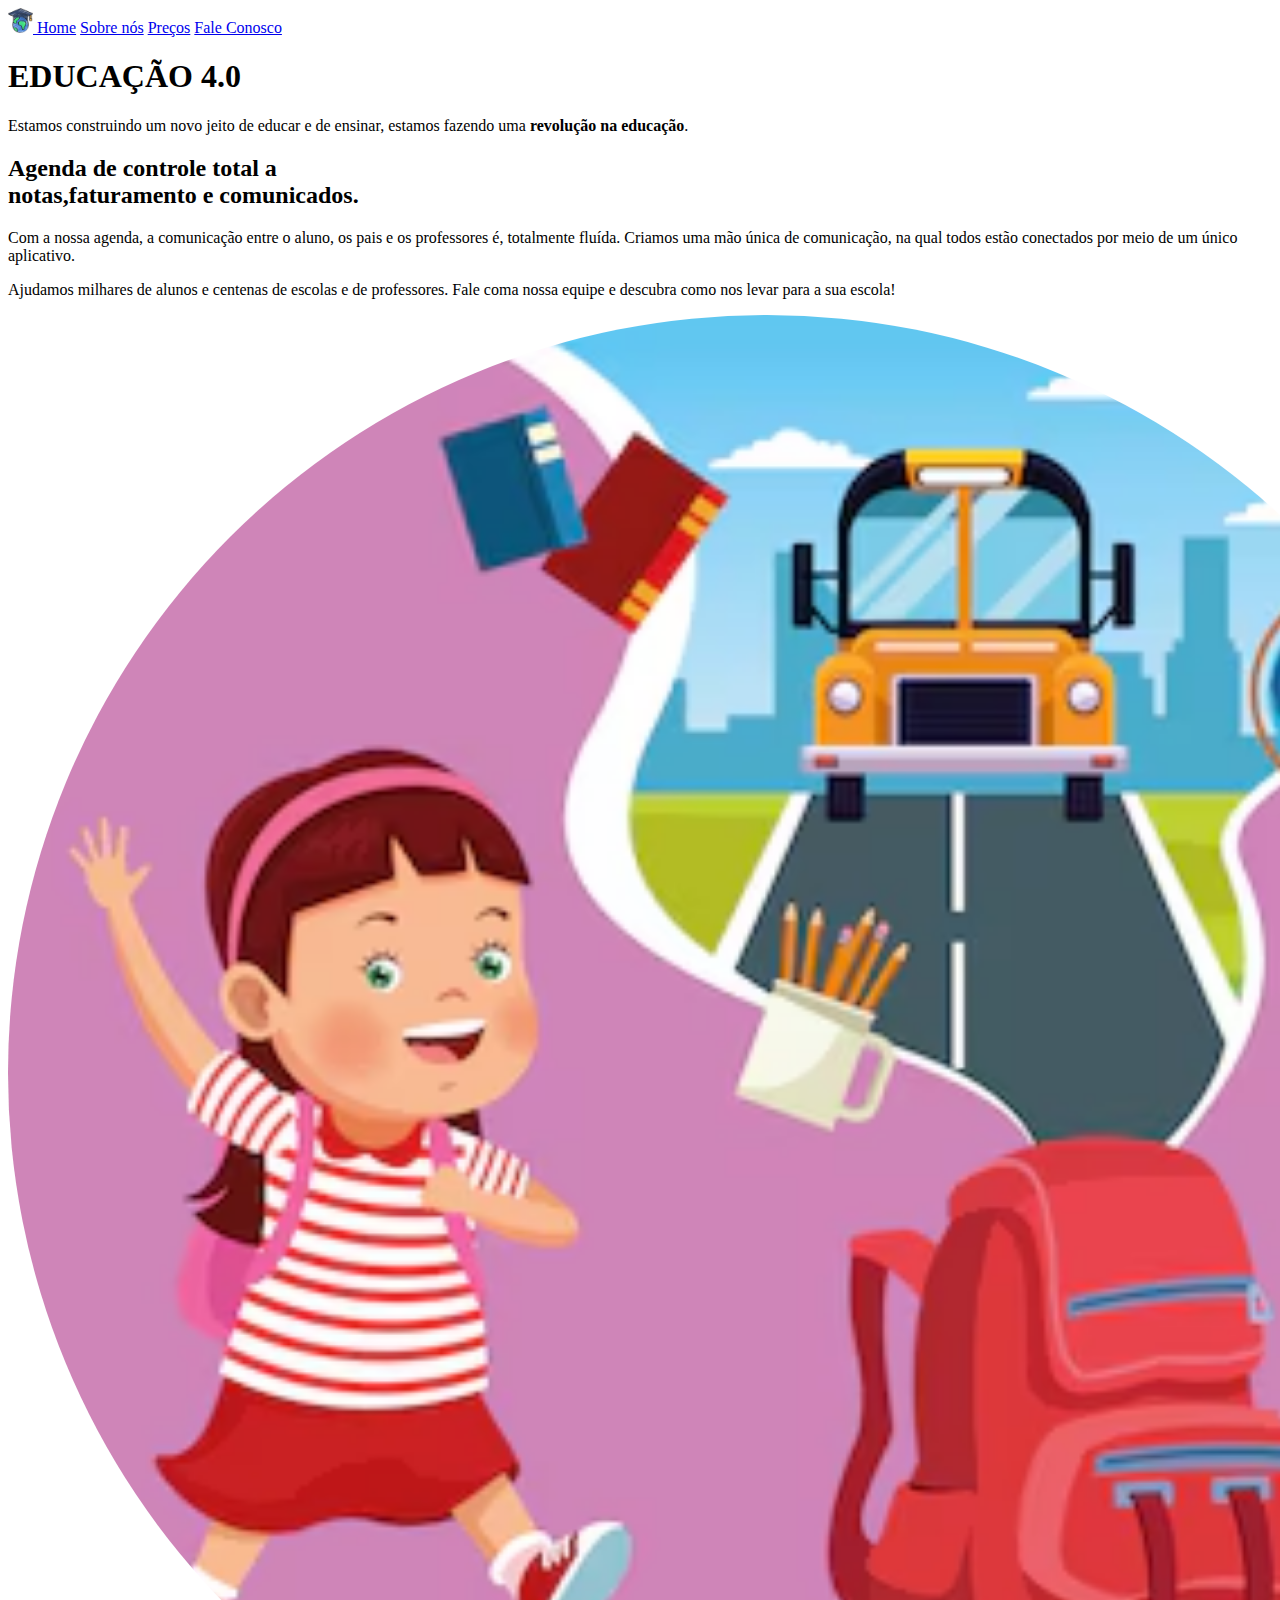
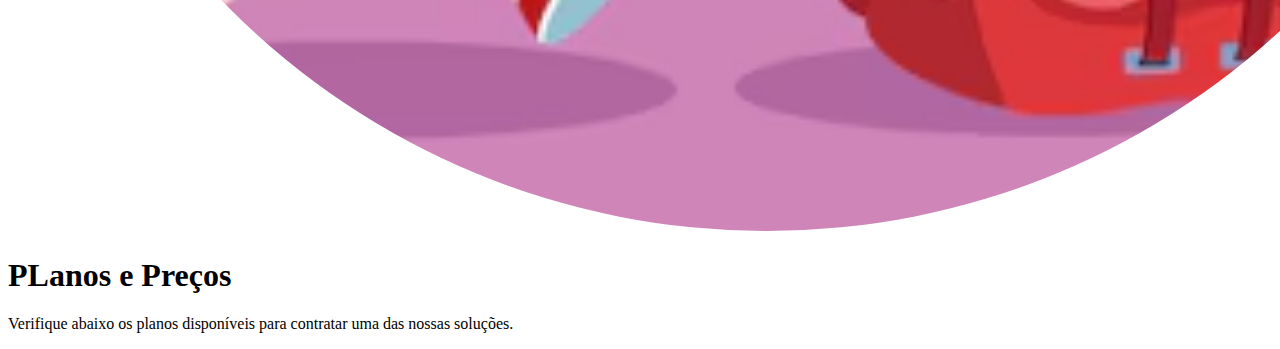
<file: Victoriagx-main/Index/index.html>
<!DOCTYPE html>
<html lang="pt-br">
<head>
    <meta charset="UTF-8">
    <meta name="viewport" content="width=device-width, initial-scale=1.0, shrink-to-fit=no">
    <title>Educação 4.0</title>
    <script src="https://cdn.jsdelivr.net/npm/bootstrap@5.0.2/dist/js/bootstrap.bundle.min.js" integrity="sha384-MrcW6ZMFYlzcLA8Nl+NtUVF0sA7MsXsP1UyJoMp4YLEuNSfAP+JcXn/tWtIaxVXM" crossorigin="anonymous"></script>
    <link href="https://cdn.jsdelivr.net/npm/bootstrap@5.0.2/dist/css/bootstrap.min.css" rel="stylesheet" integrity="sha384-EVSTQN3/azprG1Anm3QDgpJLIm9Nao0Yz1ztcQTwFspd3yD65VohhpuuCOmLASjC" crossorigin="anonymous">
</head>
<body>

    <nav>
        <div class="container d-flex flex-column flex-md-row justify-content-between">
    <a class="py-2" href="#">
        <img src="aluna.png" height="25px">
    </a>
    
    <a class="py-2d-mf-inline-block" href="#home">Home</a>
    <a class="py-2d-mf-inline-block" href="#sobre">Sobre nós</a>
    <a class="py-2d-mf-inline-block" href="#preco">Preços</a>
    <a class="py-2d-mf-inline-block" href="#contato">Fale Conosco</a>
        </div>
     </nav>

     <section id="home">
        <div class="overflow-hidden mb-4 text-center bg-dark text-white">
            <div class="p-lg-5 my-5">
                <h1 class="display-4"> <strong> EDUCAÇÃO 4.0</strong> </h1>
                <p class="lead">Estamos construindo um novo jeito de educar e de ensinar, estamos fazendo uma<strong> revolução na educação</strong>.</p>
            </div>
        </div>
     </section>

     <section id="sobre" class="container mb-5 mt-5">
        <div class="row">
            <div class="col-md-7 mt-5">
                <h2 class="featurette-heading mb-5">
                    Agenda de controle total a<br>
                    <span class="text-muted">notas,faturamento e comunicados.</span>
                </h2>
                <p class="lead">
                    Com a nossa agenda, a comunicação entre o aluno, os pais e os professores é, totalmente fluída. Criamos uma mão 
                    única de comunicação, na qual todos estão conectados por meio de um único aplicativo.<br>
                </p>
                <p class="lead">
                    Ajudamos milhares de alunos e centenas de escolas e de professores. Fale coma nossa equipe e descubra
                     como nos levar para a sua escola!<br>
                </p>
            </div>
            <div class="col-md-5">
                <img src="volver-escuela-dibujos-animados-ninos_18591-51473.avif" class="img-fluid" style="border-radius:50%; width: 120%;" >
            </div>
        </div>
     </section>

     <section id="preco">
        <div class="pricing-header text-center mt-5">
            <h1 class="mt-5">PLanos e Preços</h1>
            <p>Verifique abaixo os planos disponíveis para contratar uma das nossas soluções.</p>
        </div>
     </section>



</body>
</html>
</file>
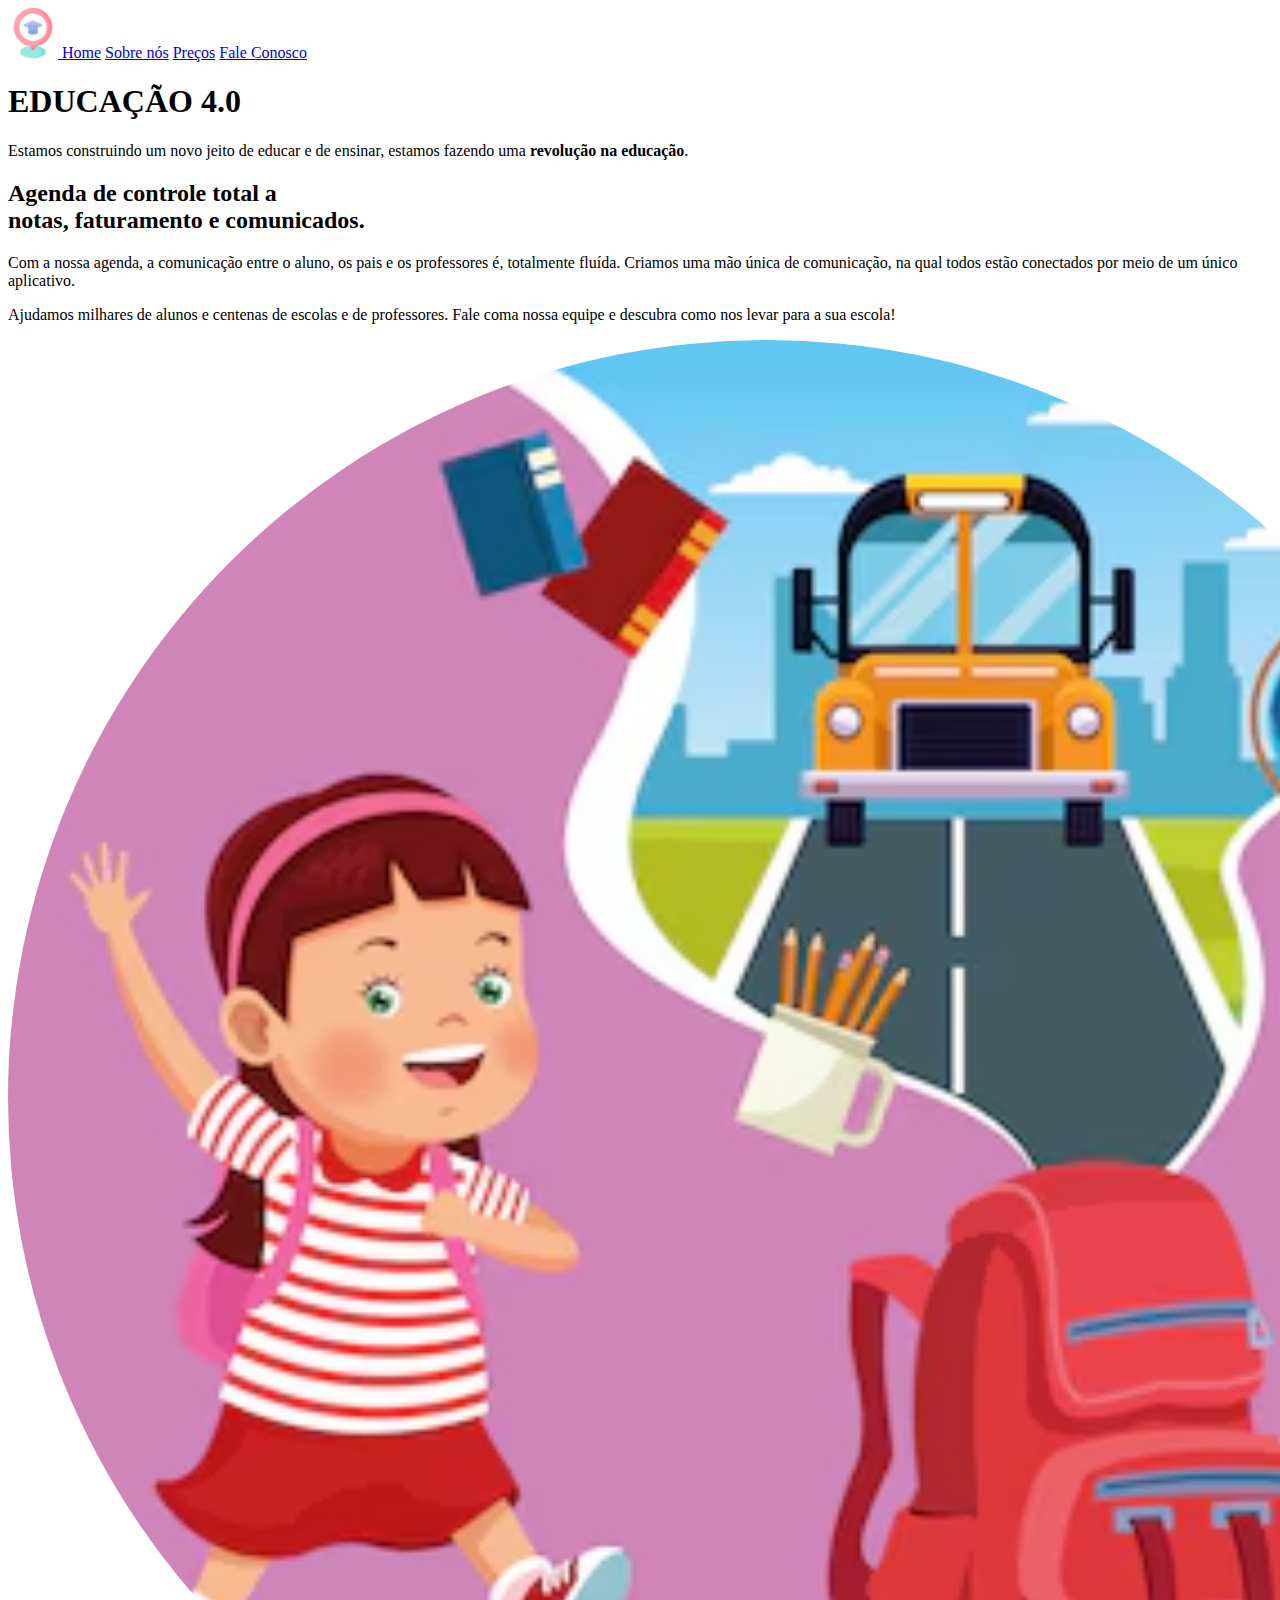
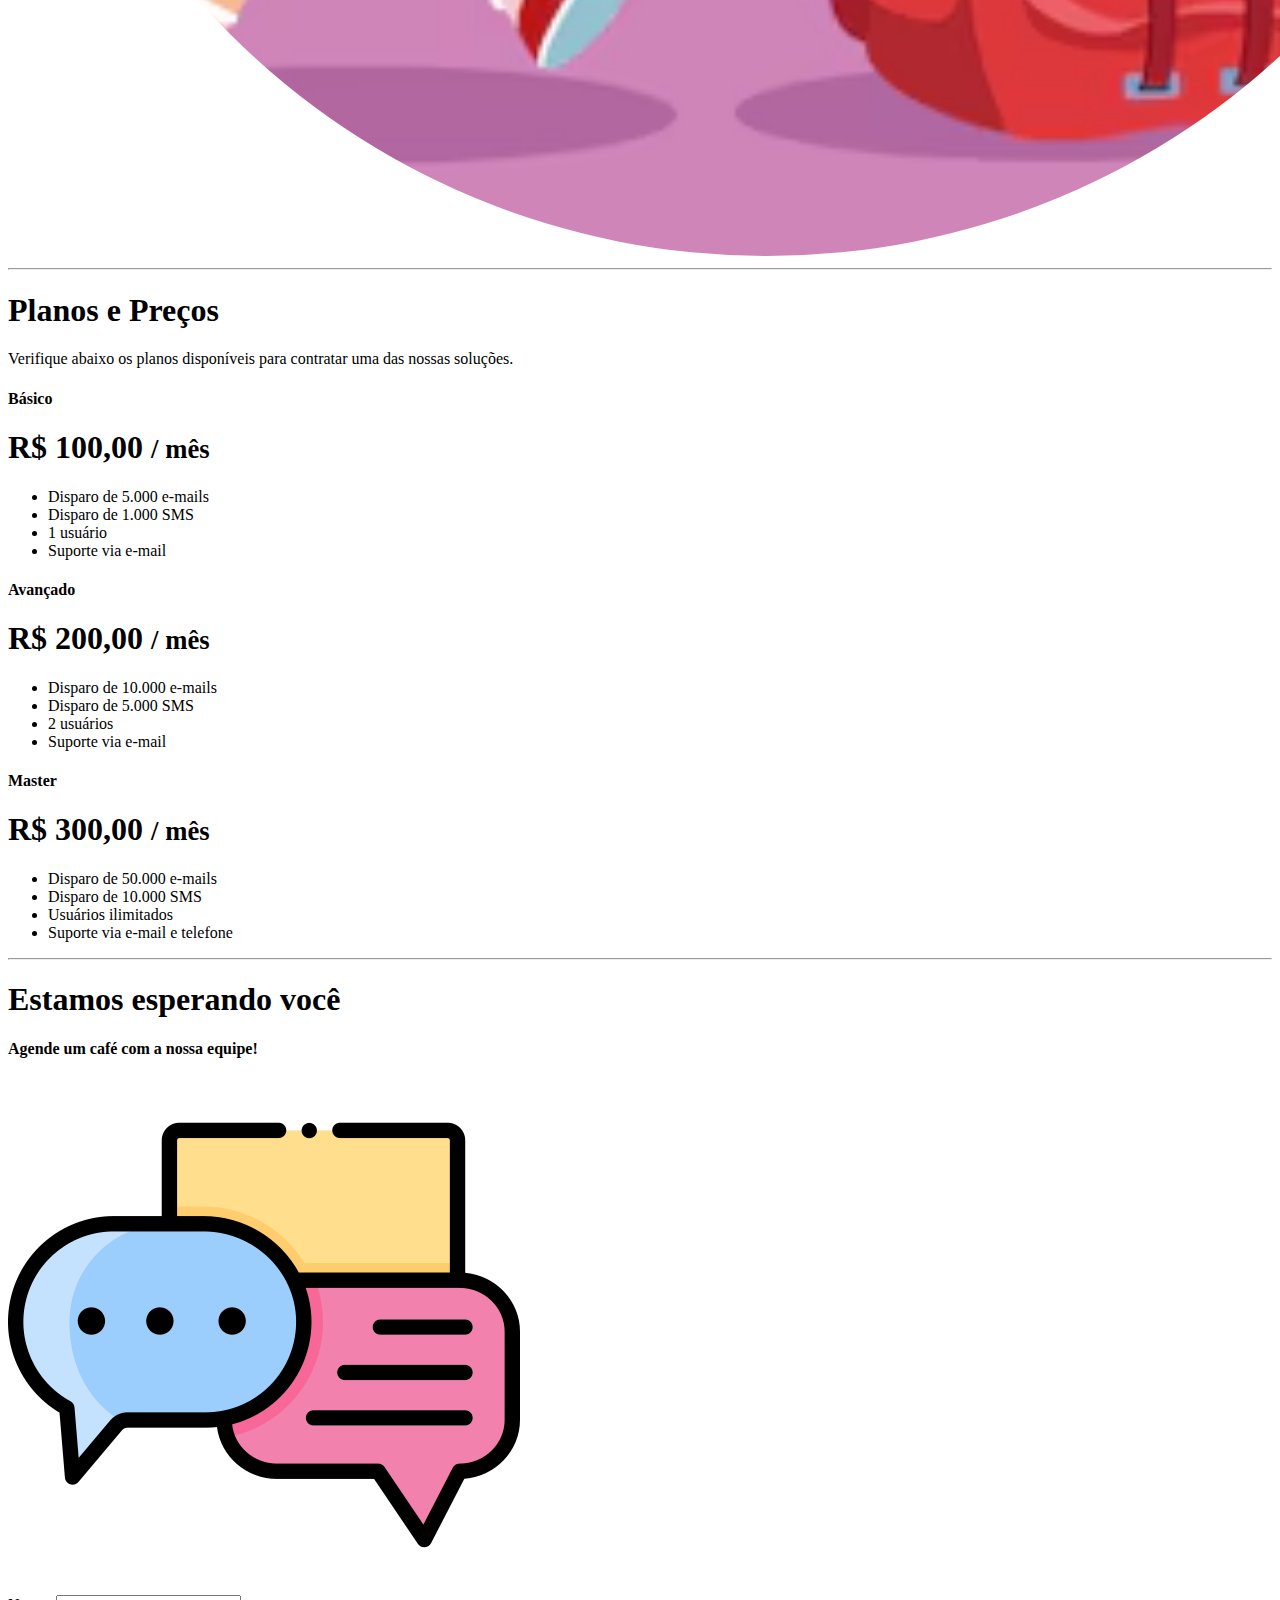
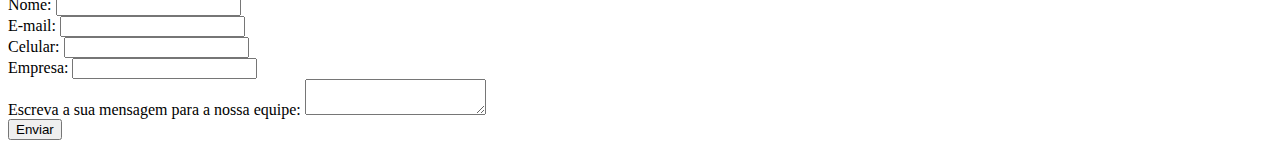
<file: Victoriagx-main/Victoriagx-main/Index/index.html>
<!DOCTYPE html>
<html lang="pt-br">
<head>
    <meta charset="UTF-8">
    <meta name="viewport" content="width=device-width, initial-scale=1.0, shrink-to-fit=no">
    <title>Educação 4.0</title>
    <script src="https://cdn.jsdelivr.net/npm/bootstrap@5.0.2/dist/js/bootstrap.bundle.min.js" integrity="sha384-MrcW6ZMFYlzcLA8Nl+NtUVF0sA7MsXsP1UyJoMp4YLEuNSfAP+JcXn/tWtIaxVXM" crossorigin="anonymous"></script>
    <link href="https://cdn.jsdelivr.net/npm/bootstrap@5.0.2/dist/css/bootstrap.min.css" rel="stylesheet" integrity="sha384-EVSTQN3/azprG1Anm3QDgpJLIm9Nao0Yz1ztcQTwFspd3yD65VohhpuuCOmLASjC" crossorigin="anonymous">
</head>
<body>

    <nav class="navbar navbar-expand-lg navbar-white bg-white fixed-top">
        <div class="container d-flex flex-column flex-md-row justify-content-between">
    <a class="py-2" href="#">
        <img src="localizacao.png" height="50px">
    </a>
    
    <a class="py-2 d-md-inline-block mt-3" href="#home">Home</a>
    <a class="py-2 d-md-inline-block mt-3" href="#sobre">Sobre nós</a>
    <a class="py-2 d-md-inline-block mt-3" href="#preco">Preços</a>
    <a class="py-2 d-md-inline-block mt-3" href="#contato">Fale Conosco</a>
        </div>
     </nav>

     <section id="home">
        <div class="overflow-hidden mb-4 text-center bg-dark text-white">
            <div class="p-lg-5 my-5">
                <h1 class="display-4"> <strong>EDUCAÇÃO 4.0</strong> </h1>
                <p class="lead">Estamos construindo um novo jeito de educar e de ensinar, estamos fazendo uma<strong> revolução na educação</strong>.</p>
            </div>
        </div>
     </section>

     <section id="Sobre" class="container mb-5 mt-5">
        <div class="row">
            <div class="col-md-7 mt-5">
                <h2 class="featurette-heading mb-5">
                    Agenda de controle total a<br>
                    <span class="text-muted">notas, faturamento e comunicados.</span>
                </h2>
                <p class="lead">
                    Com a nossa agenda, a comunicação entre o aluno, os pais e os professores é, totalmente fluída. Criamos uma mão 
                    única de comunicação, na qual todos estão conectados por meio de um único aplicativo.<br>
                </p>
                <p class="lead">
                    Ajudamos milhares de alunos e centenas de escolas e de professores. Fale coma nossa equipe e descubra
                     como nos levar para a sua escola!<br>
                </p>
            </div>
            <div class="col-md-4">
                <img src="volver-escuela-dibujos-animados-ninos_18591-51473.avif" class="img-fluid" style="border-radius:50%; width: 120%;">
            </div>
        </div>
     </section>
     <hr>

     <section id="preco">
        <div class="pricing-header text-center mt-5">
            <h1 class="mt-5">Planos e Preços</h1>
                <p>Verifique abaixo os planos disponíveis para contratar uma das nossas soluções.</p>
        </div>
        <div class="container">
            <div class="card-deck mt-3 text-center">
                <div class="card mb-4">
                    <div class="card-header">
                        <h4>Básico</h4>
                    </div>
                    <div class="card-body">
                        <h1 class="card-title">R$ 100,00 <small class="text-muted">/ mês</small></h1>
                        <ul class="list-unstyled mt-3 mb-4">
                        <li>Disparo de 5.000 e-mails</li>
                        <li>Disparo de 1.000 SMS</li>
                        <li>1 usuário</li>
                        <li>Suporte via e-mail</li>
                        </ul>
                    </div>

                    <div class="card mb-4">
                        <div class="card-header">
                            <h4>Avançado</h4>
                        </div>
                        <div class="card-body">
                            <h1 class="card-title">R$ 200,00 <small class="text-muted">/ mês</small></h1>
                            <ul class="list-unstyled mt-3 mb-4">
                            <li>Disparo de 10.000 e-mails</li>
                            <li>Disparo de 5.000 SMS</li>
                            <li>2 usuários</li>
                            <li>Suporte via e-mail</li>
                            </ul>
                        </div>

                        <div class="card mb-4">
                            <div class="card-header">
                                <h4>Master</h4>
                            </div>
                            <div class="card-body">
                                <h1 class="card-title">R$ 300,00 <small class="text-muted">/ mês</small></h1>
                                <ul class="list-unstyled mt-3 mb-4">
                                <li>Disparo de 50.000 e-mails</li>
                                <li>Disparo de 10.000 SMS</li>
                                <li>Usuários ilimitados</li>
                                <li>Suporte via e-mail e telefone</li>
                                </ul>
                            </div>
                </div>
            </div>
        </div>
     </section>
     <hr>

     <section id="contato">
        <div class="container">
            <h1 class="mt-5">Estamos esperando você</h1>
            <h4>Agende um café com a nossa equipe!</h4>
            <div class="row col-md-12">
                <div class="col-md-6">
                    <img src="baloes-de-fala.png" class="mt-5">
                </div>
                <div class="col-md-6" style="padding:0 !important;">
                    <form>
                        <div class="form-group">
                            <label for="nome">Nome:</label>
                            <input type="text" class="form-control" id="nome" name="nome" required> 
                        </div>
                        
                        <div class="form-group">
                            <label for="email">E-mail:</label>
                            <input type="email" class="form-control" id="email" name="email" required> 
                        </div>
                       
                        <div class="form-group">
                            <label for="celular">Celular:</label>
                            <input type="number" class="form-control" id="celular" name="celular" required> 
                        </div>
                        
                        <div class="form-group">
                            <label for="empresa">Empresa:</label>
                            <input type="text" class="form-control" id="empresa" name="empresa" required> 
                        </div>

                        <div class="form-group">
                            <label for="mensagem">Escreva a sua mensagem para a nossa equipe:</label>
                            <textarea class="form-control" id="mensagem" name="mensagem" required></textarea>
                        </div>
                        <button type="submit" class="btn btn-primary btn-block">Enviar</button>
                    </form>
                </div>
            </div>
        </div>
     </section>




</body>
</html>
</file>
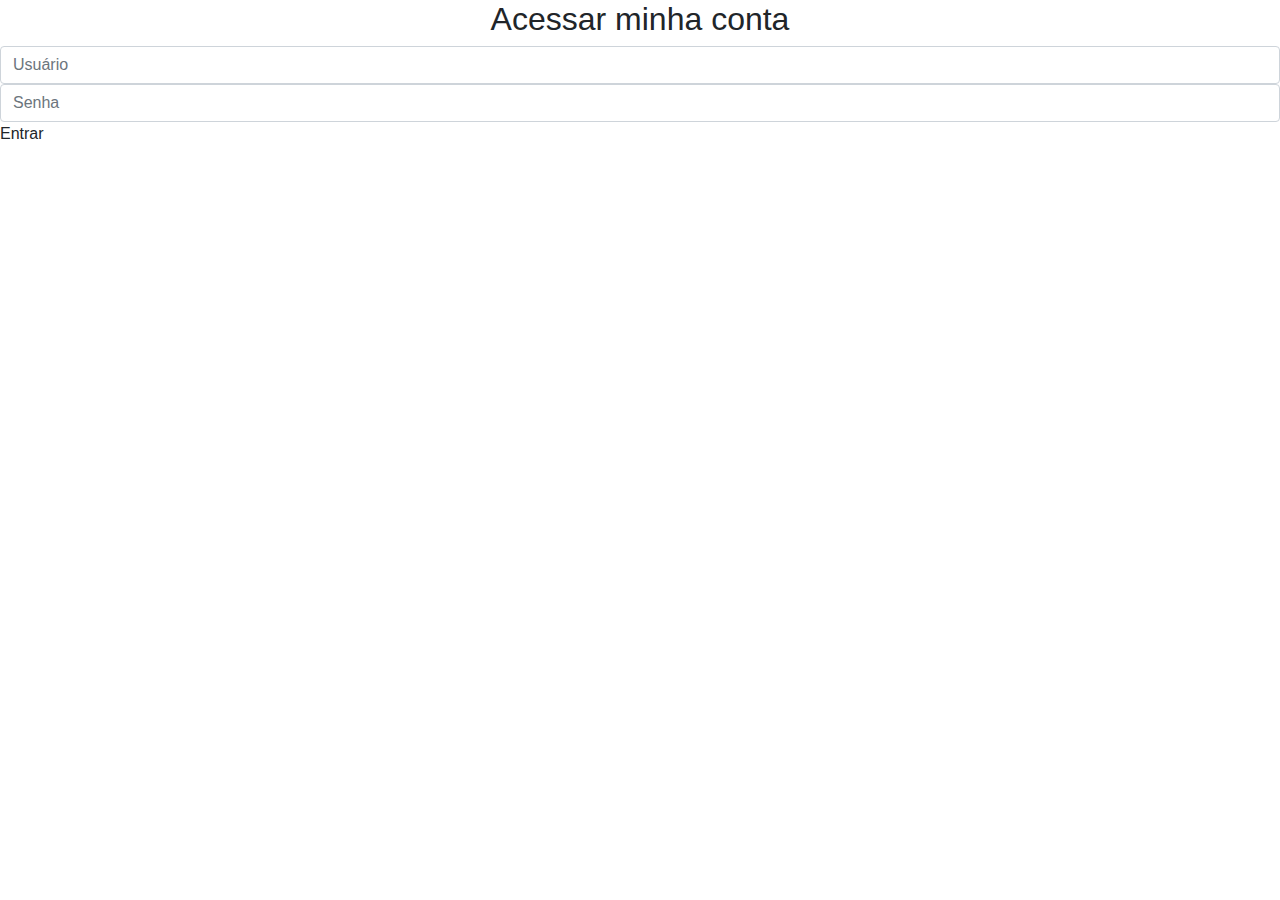
<file: VictoriaGX.html>
<!DOCTYPE html>
    <html lang="pt/br">
    <head>
        <meta charset="UTF-8">
        <meta name="viewport" content="width=device-width, initial-scale=1.0">
        <title>Fale Conosco | Tudo Vende | Casa de Variedades </title>
        <link rel="stylesheet" href="https://stackpath.bootstrapcdn.com/bootstrap/4.4.1/css/bootstrap.min.css" integrity="sha384-Vkoo8x4CGsO3+Hhxv8T/Q5PaXtkKtu6ug5TOeNV6gBiFeWPGFN9MuhOf23Q9Ifjh" crossorigin="anonymous">
    </head>

    <body>
        <form class= "form signin">

            <h2 class="text-center"> Acessar minha conta</h2>
            <input type="text" id="user" class="form-control" placeholder="Usuário">
            <input type="password" id="senha" class="form-control" placeholder="Senha">

            <div class="checkbox mb-3>
                <label> 

                </label>
            </div>

            <a class="btn btn-lg btn-primary btn-block">Entrar</a>

        
        </form>
        
    </body>
    </html>
</file>
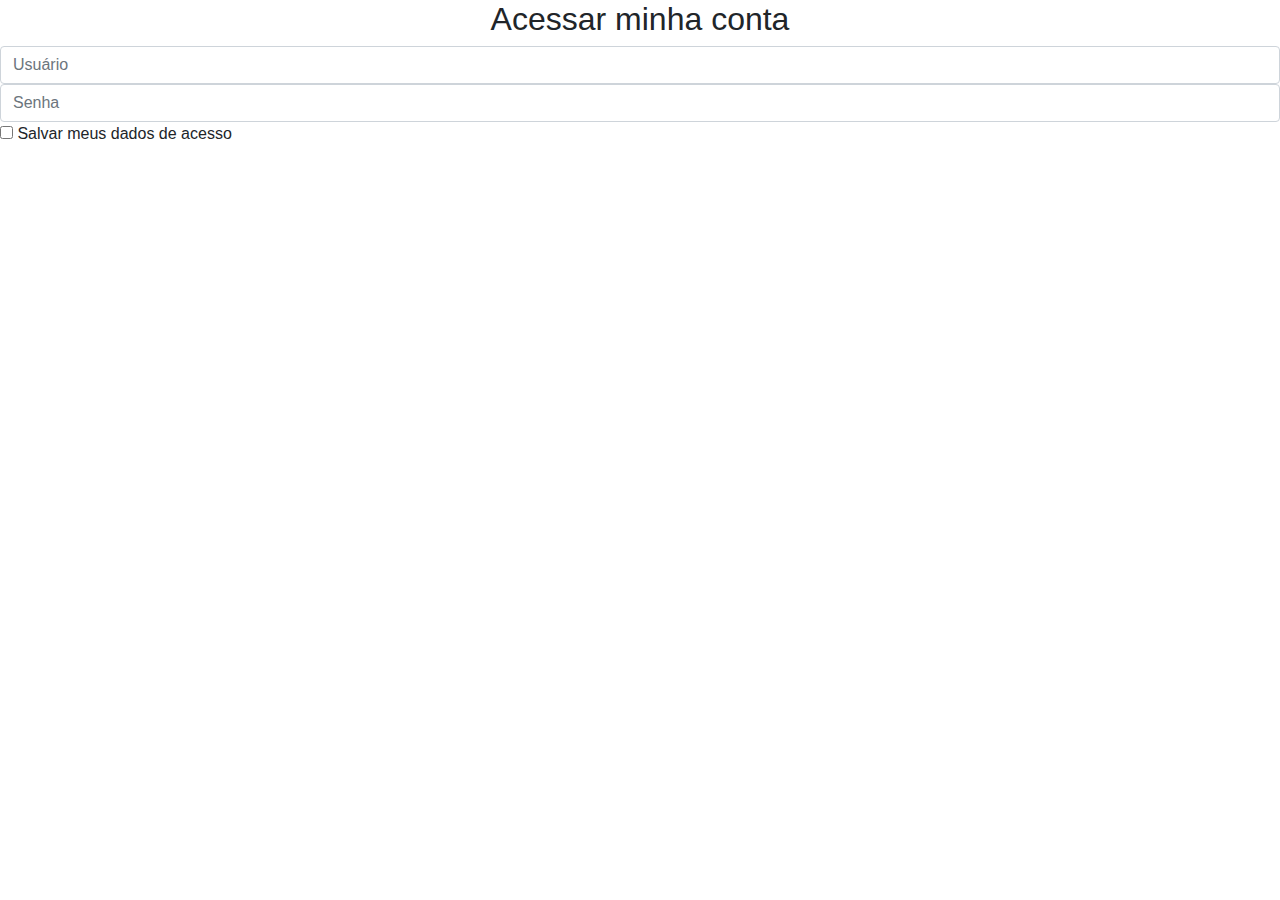
<file: Victoriagx-main/validacao.html>
<!DOCTYPE html>
<html lang="pt-br">

<head>
    <meta charset="UTF-8">
    <meta name="viewport" content="width=device-width, initial-scale=1.0">
    <title>Fale Conosco | Tudo Vende | Casa de Variedades</title>
    <link rel="stylesheet" href="https://stackpath.bootstrapcdn.com/bootstrap/4.4.1/css/bootstrap.min.css" integrity="sha384-Vkoo8x4CGsO3+Hhxv8T/Q5PaXtkKtu6ug5TOeNV6gBiFeWPGFN9MuhOf23Q9Ifjh" crossorigin="anonymous">
    <link rel="css/login.css" rel="stylesheet">
</head>

<body>
    <form class="from-signin">

    <h2 class="text-center">Acessar minha conta</h2>
    <input type="text" id="senha" class="form-control" placeholder="Usuário">
    <input type="password" id="senha" class="form-control" placeholder="Senha">

    <div class="checkbox mb-3">
        <label>
            <input type="checkbox" > Salvar meus dados de acesso
        </label>
    </div>
    </form>
    <script type="text/javascript">
        var camposValidos = false;

        var usuarios = [
            {
                email:"admin@admin.com",
                senha:"admin123"
            }
        ];

        const campoUsuario = document.getElementById('usuario');
        const campoSenha = document.getElementBtId('senha');
    </script>
</body>
</html>
</file>
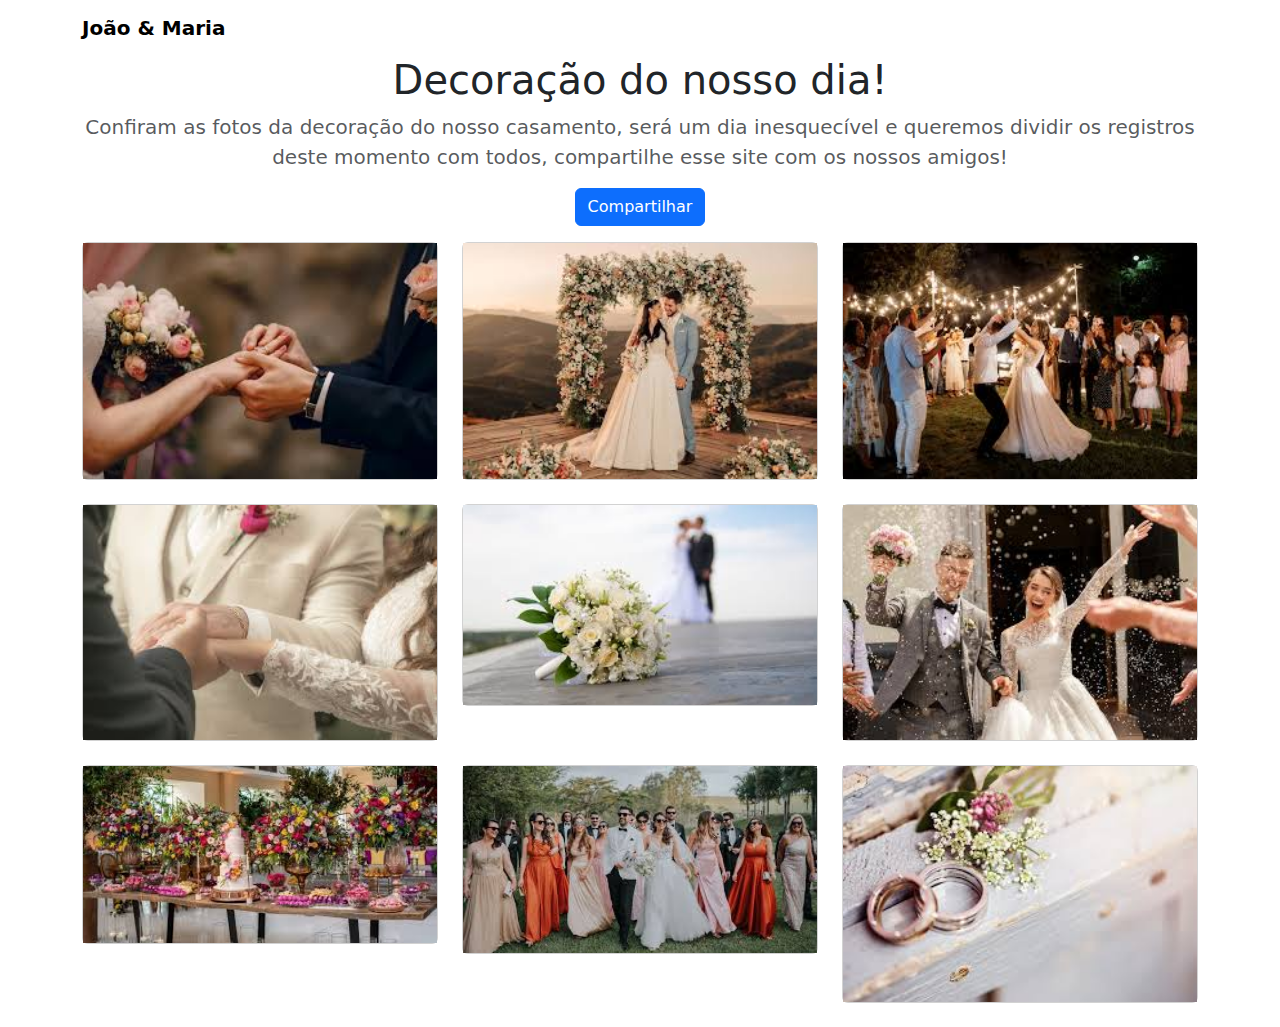
<file: Victoriagx-main/Aula Joao e Maria/album.html>
<!DOCTYPE html>
<html lang="en">
<head>
    <meta charset="UTF-8">
    <meta name="viewport" content="width=device-width, initial-scale=1.0, shrink-to-fit=no">
    <title>João & Maria | Informações sobre o nosso casamento </title>
    <link rel="stylesheet" type="text/css" href="bootstrap.css">
</head>
<body>


    <header>
        <div class="navbar">
            <div class="container">
                <a href="#" class="navbar-brand d-flex align-items-center">
                    <strong>João & Maria</strong>
                </a>
            </div>
        </div>
    </header>
   
    <main role="main">
        <section class="jumbotron text-center">
            <div class="container">
                <h1>Decoração do nosso dia!</h1>
                <p class="lead text-muted">Confiram as fotos da decoração do nosso casamento, será um dia inesquecível e queremos dividir os registros deste momento com todos, compartilhe esse site com os nossos amigos!
                    <p>
                        <a href="#" class="btn btn-primary">Compartilhar</a>
                    </p>
                </p>
            </div>
        </section>

        <div class="album">
            <div class="container">
                <div class="row">
                    <div class="col-md-4">
                        <div class="card mb-4">
                <img src="img1.jpg">
                        </div>
                    </div>
                    <div class="col-md-4">
                        <div class="card mb-4">
                <img src="img2.jpg">
                        </div>
                    </div>
                    <div class="col-md-4">
                        <div class="card mb-4">
                <img src="img3.jpg">
                        </div>
                    </div>
                    <div class="col-md-4">
                        <div class="card mb-4">
                <img src="img4.jpg">
                        </div>
                    </div>
                    <div class="col-md-4">
                        <div class="card mb-4">
                <img src="img5.jpg">
                        </div>
                    </div>
                    <div class="col-md-4">
                        <div class="card mb-4">
                <img src="img6.jpg">
                        </div>
                    </div>
                    <div class="col-md-4">
                        <div class="card mb-4">
                <img src="img7.jpg">
                        </div>
                    </div>
                    <div class="col-md-4">
                        <div class="card mb-4">
                <img src="img8.jpg">
                        </div>
                    </div>
                    <div class="col-md-4">
                        <div class="card mb-4">
                <img src="img9.jpg">
                        </div>
                    </div>
            </div>
        </div>
    </main>
    
</body>
</html>
</file>
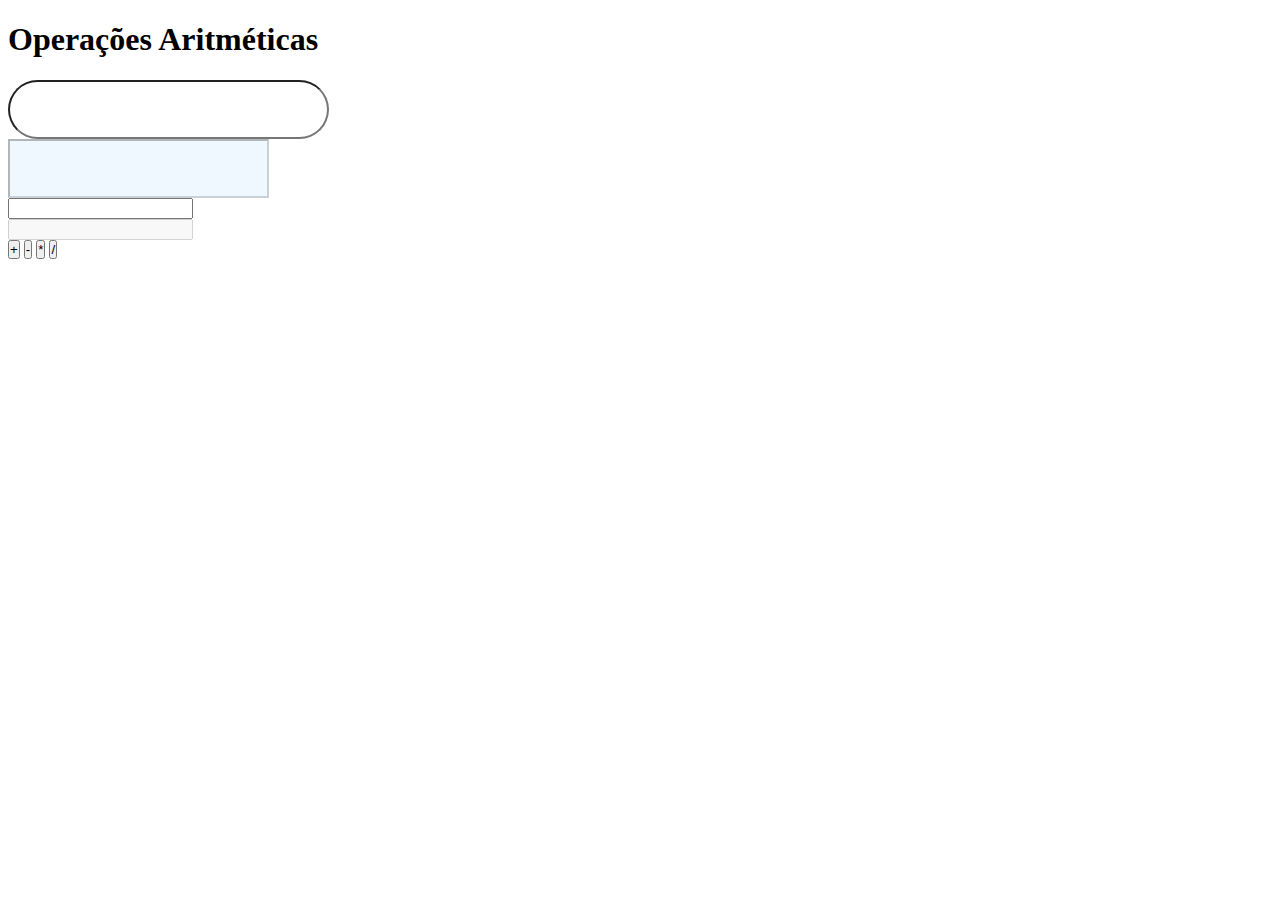
<file: Victoriagx-main/Calculadora-main/Calculadora.html>
<!DOCTYPE html>
<html lang="en">
<head>

    <meta charset="UTF-8">
    <meta name="viewport" content="width=device-width, initial-scale=1.0">
    <title>Tipos de dados</title>
    <link rel="stylesheet" href="https://cdn.jsdelivr.net/npm/bootstrap@5.3.2/dist/js/bootstrap.min.js"> 
    <link rel="stylesheet" href="style.css">
    <link href="https://cdn.jsdelivr.net/npm/bootstrap@5.0.2/dist/css/bootstrap.min.css" rel="stylesheet" integrity="sha384-EVSTQN3/azprG1Anm3QDgpJLIm9Nao0Yz1ztcQTwFspd3yD65VohhpuuCOmLASjC" crossorigin="anonymous">
    <style type="text/css">
        button{
            padding: 0;
        }

    </style>
</head>
<body>
        <div class="Container"> <!-- divisão do titulo da página -->
            <div class="row">
                <h1 class="oioi">Operações Aritméticas</h1>
            </div>
        </div>
        <div class="row">
            <div class="form-group col-4">
                <input class="form-control text-center" id="operando1" type="number">
            </div>
        </div>
        <div class="row">
            <div class="form-group col-2">
                <input class="form-control text-center" id="simbolo" disabled>
            </div>
        </div>
        <div class="row">
            <div class="form-group col-4">
                <input class="form-control text-center" id="operando2" type="number">
            </div>
        </div>
        <div class="row">
            <div class="form-group col-2">
                <input class="form-control text-center" id="resultado" disabled>
            </div>
        </div>

        <div class="row">
            <button type="button" class="btn btn-primary col-3" onclick="somar()" id="somar">+</button>
            <button type="button" class="btn btn-secondary col-3" id="subtrair">-</button>
            <button type="button" class="btn btn-primary col-3" id="multiplicar">*</button>
            <button type="button" class="btn btn-secondary col-3" id="dividir">/</button>
        </div>
        </body>


<script type="text/javascript">
    const simboloSoma= "+";
    const simboloSubtracao= "-";
    const simboloDivisao= "/";
    const simboloMultiplicacao= "*";

    var resultado= 0;

    const elementoSimbolo = document.getElementById("simbolo");
    const elementoResultado = document.getElementById("resultado");

    function somar() {
        resultado = parseInt(document.getElementById('operando1').value) + parseInt(document.getElementById('operando2').value);
        elementoSimbolo.value = simboloSoma;
        elementoResultado.value = resultado;
    }

</script>

<script>
    const sass = require('sass');

const result = sass.compile('style.scss');
console.log(result.css);
</script>


        </html>
</file>
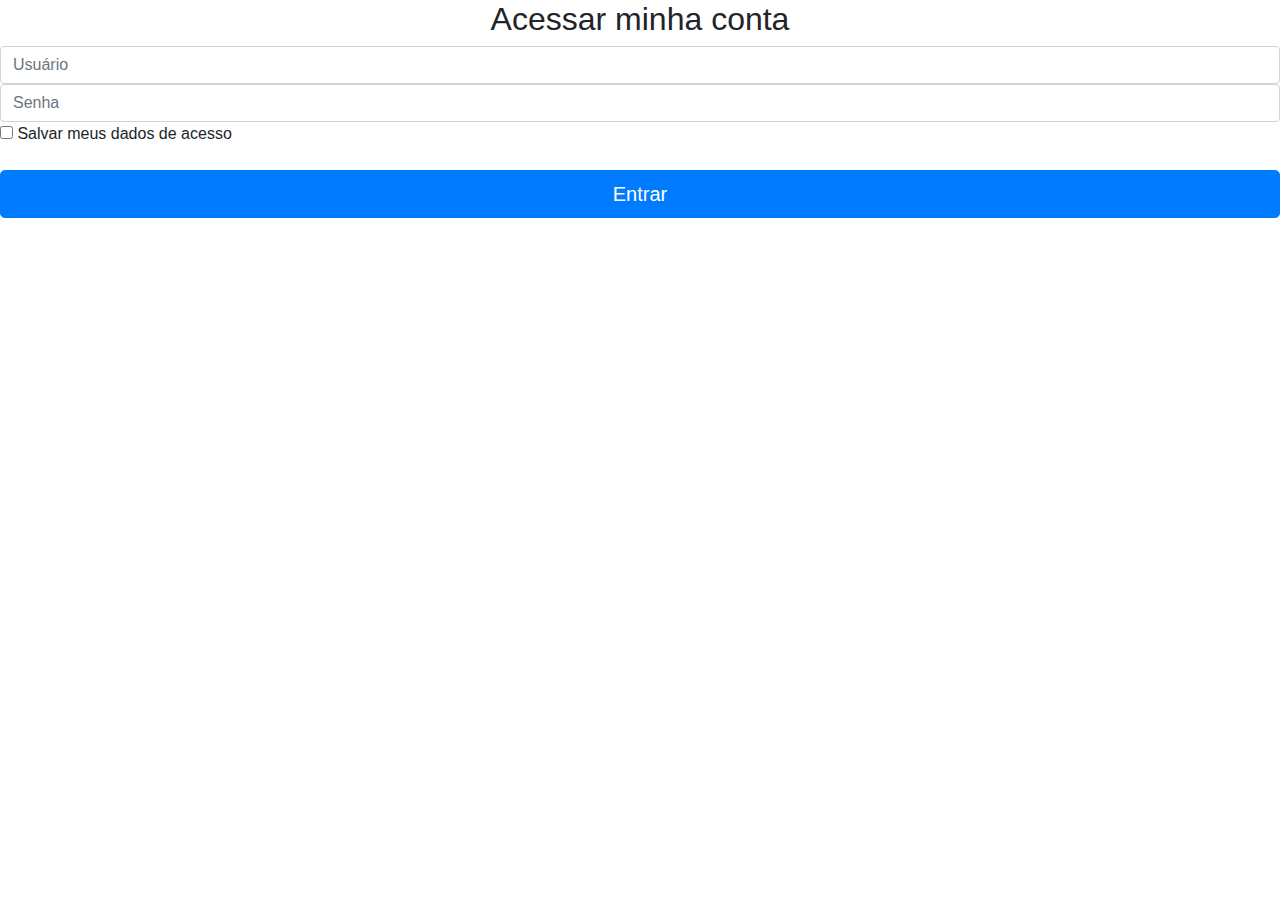
<file: Victoriagx-main/JavaS. Validacao/validacao.html>
<!DOCTYPE html>
<html lang="pt-br">

<head>
    <meta charset="UTF-8">
    <meta name="viewport" content="width=device-width, initial-scale=1.0">
    <title>Fale Conosco | Tudo Vende | Casa de Variedades</title>
    <link rel="stylesheet" href="https://stackpath.bootstrapcdn.com/bootstrap/4.4.1/css/bootstrap.min.css" integrity="sha384-Vkoo8x4CGsO3+Hhxv8T/Q5PaXtkKtu6ug5TOeNV6gBiFeWPGFN9MuhOf23Q9Ifjh" crossorigin="anonymous">
    <link rel="css/login.css" rel="stylesheet">
</head>

<body>
    <form class="from-signin">

    <h2 class="text-center">Acessar minha conta</h2>
    <input onketup="validarCampos()" type="text" id="senha" class="form-control" placeholder="Usuário">
    <input onketup="validarCampos()" type="password" id="senha" class="form-control" placeholder="Senha">

    <div class="checkbox mb-3">
        <label>
            <input type="checkbox" > Salvar meus dados de acesso
        </label>
    </div>
        <a id="botão-entrar" class="btn btn-lg btn-primary btn-block" href="javascript:entrar()">Entrar</a>
    </form>
    <script type="text/javascript">
        var camposValidos = false;

        var usuarios = [
            {
                email:"admin@admin.com",
                senha:"admin123"
            }
        ];

        const campoUsuario = document.getElementById('usuario');
        const campoSenha = document.getElementBtId('senha');

        function validarCampos(){
            if (campoUsuario.value.length >=4 && campoSenha.value.length >=6){
                camposValidos = true;
            } else {
                camposValidos = false;
            }
        }

        function entrar() {
            if(!camposValidos) {
                alert("Preencha corretamente as credenciais de acesso");
            } else {
                for(usuario of usuarios) {
                    if(usuario.email == campoUsuario.value && usuario.senha == campoSenha.value) {
                        window.location = "cadastro.html";
                    } else {
                        alert("Usuário não encontrado, verifique as credenciais e tente novamente!");
                    }
                }
            }
        }

        window.onload = function() {
            validar.Campos();
        }
    </script>
</body>
</html>
</file>
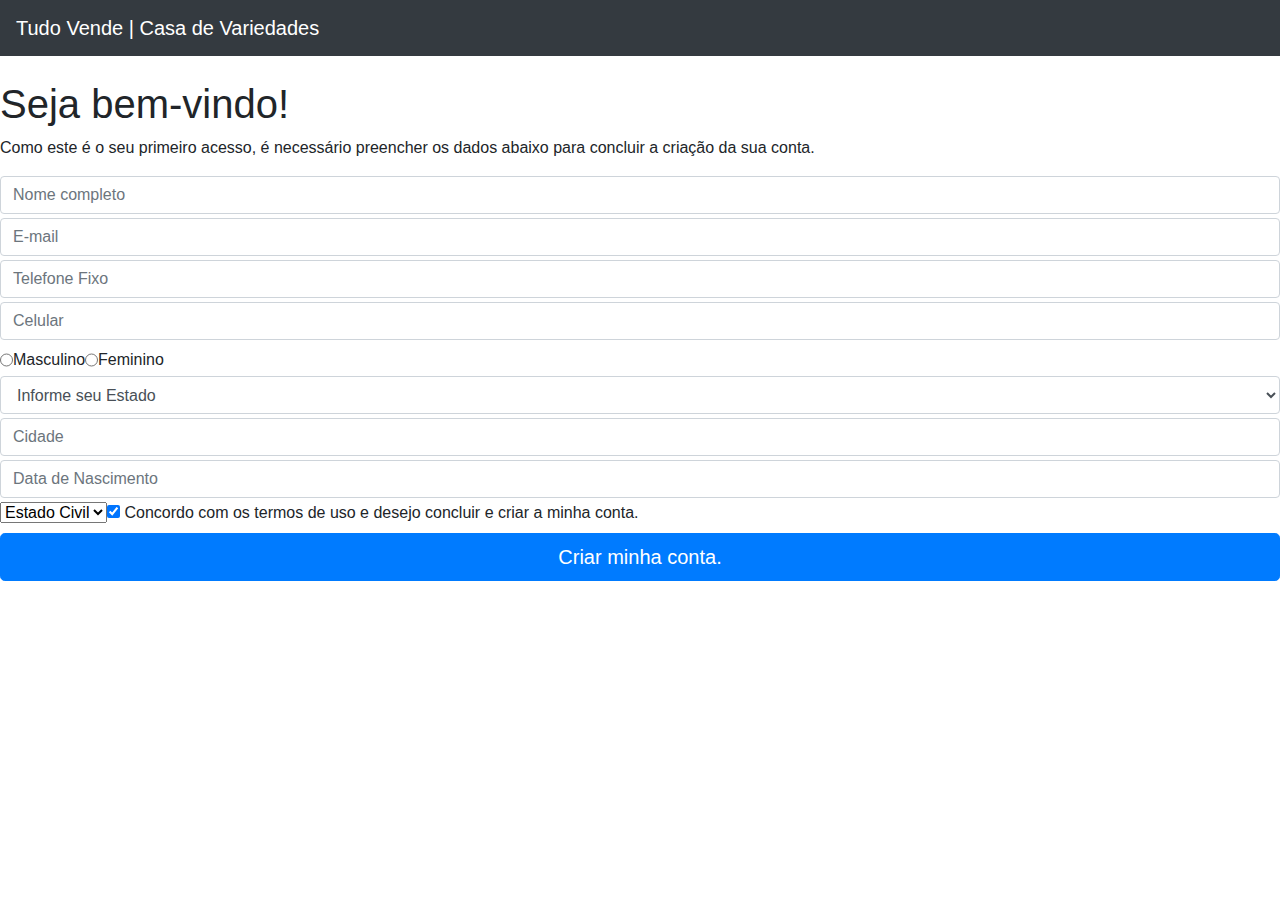
<file: Victoriagx-main/Projeto aula 7/cadastro.html>
<!DOCTYPE html>
<html>
<head>
    <meta charset="UTF-8" />
    <title>Fale Conosco | Tudo Vende | Casa de Variedades</title>
    <link rel="stylesheet" href="https://stackpath.bootstrapcdn.com/bootstrap/4.4.1/css/bootstrap.min.css" integrity="sha384-Vkoo8x4CGsO3+Hhxv8T/Q5PaXtkKtu6ug5TOeNV6gBiFeWPGFN9MuhOf23Q9Ifjh" crossorigin="anonymous">
</head>
<body>
    <header>
        <nav class="navbar navbar-dark bg-dark">
        <a class="navbar-brand" href="#">Tudo Vende | Casa de Variedades</a>
        </nav>
    </header>

    <dib class="container mt-5">
        <h1>Seja bem-vindo!</h1>
        <p>Como este é o seu primeiro acesso, é necessário preencher os dados abaixo para concluir a criação da sua conta.</p>

        <main>
            <form>
                <input type="text" placeholder="Nome completo" class="form-control">
                <input type="email" placeholder="E-mail" class="form-control mt-1">

                <input type="number" placeholder="Telefone Fixo" class="form-control mt-1">
                <input type="number" placeholder="Celular" class="form-control mt-1">

                <div class="d-flex form-group mt-2 mb-1">
                    <input type="radio" name="genero"> Masculino<br>
                    <input type="radio" name="genero"> Feminino<br>
                    </div>

                    <select class="form-control mt-1">
                    <option disabled="" selected="">Informe seu Estado</option>
                    <option>Estado 1</option>
                    <option>Estado 2</option>
                    <option>Estado 3</option>
                    <option>Estado 4</option>

                    
                    </select>

                    <input type="text" placeholder="Cidade" class="form-control mt-1">

                    <input type="data" placeholder="Data de Nascimento" class="form-control mt-1">

                    <select class="form-contol mt-1">
                        <option disabled="" selected="" >Estado Civil</option>
                        <option>Solteiro</option>
                        <option>Casado</option>

                        <textarea class="form-control mt-1" placeholder="Conte-nos mais sobre voce"></textarea>
                        
                      

                        <input type="checkbox" name="termouso" checked>
                        <label for="termouso">Concordo com os termos de uso e desejo concluir e criar a minha conta.</label>
                        <button class="btn btn-lg btn-block btn-primary">Criar minha conta.</button>
                    </select>
                </div>
            </form>
        </main>
    </dib>
    
</body>
</html>
</file>
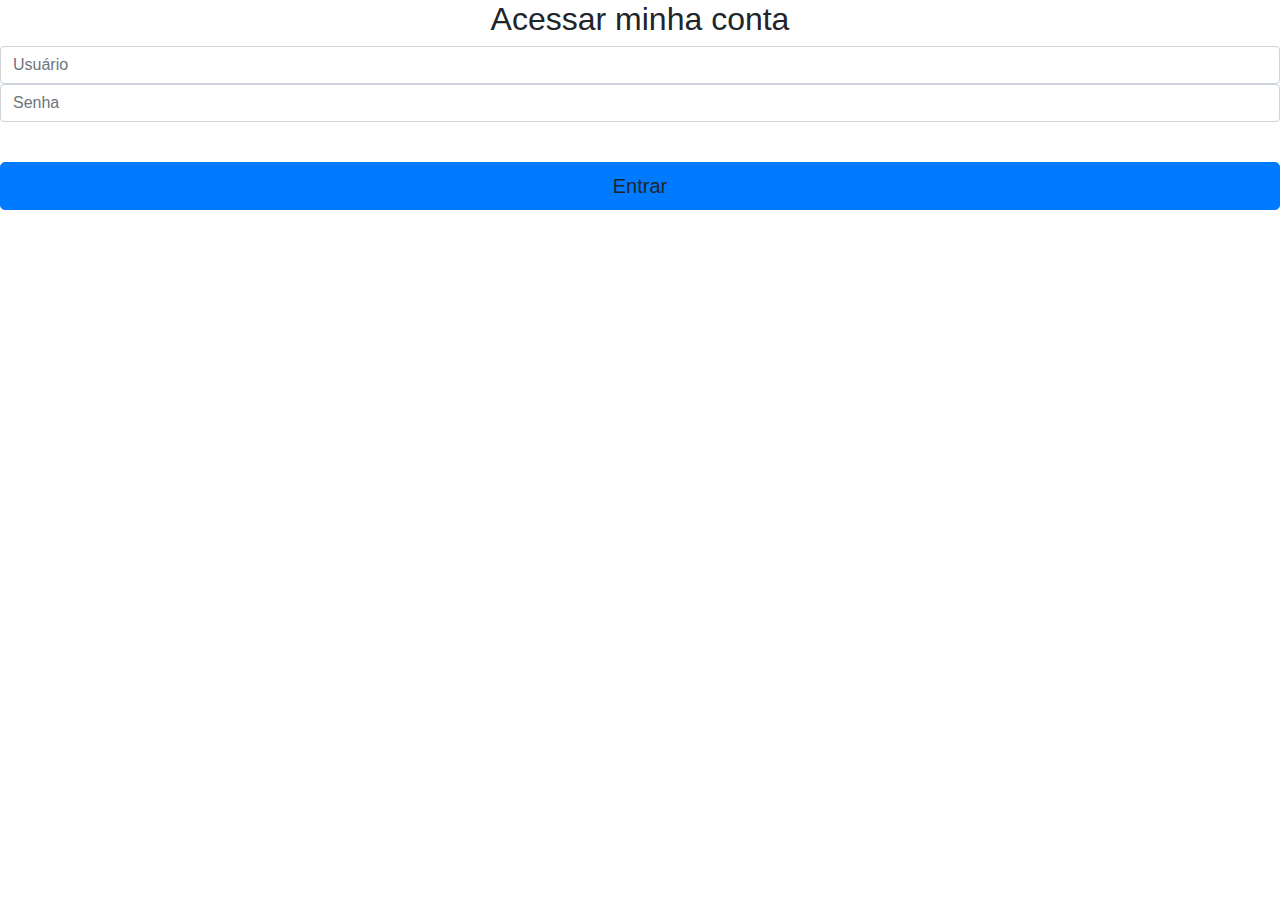
<file: Victoriagx-main/Projeto aula 7/VictoriaGX.html>
<!DOCTYPE html>
    <html lang="pt/br">
    <head>
        <meta charset="UTF-8">
        <meta name="viewport" content="width=device-width, initial-scale=1.0">
        <title>Fale Conosco | Tudo Vende | Casa de Variedades </title>
        <link rel="stylesheet" href="https://stackpath.bootstrapcdn.com/bootstrap/4.4.1/css/bootstrap.min.css" integrity="sha384-Vkoo8x4CGsO3+Hhxv8T/Q5PaXtkKtu6ug5TOeNV6gBiFeWPGFN9MuhOf23Q9Ifjh" crossorigin="anonymous">
    </head>

    <body>
        <form class= "form signin">

            <h2 class="text-center"> Acessar minha conta</h2>
            <input type="text" id="user" class="form-control" placeholder="Usuário">
            <input type="password" id="senha" class="form-control" placeholder="Senha">

            <div class="checkbox mb-3">
                <label> 

                </label>
            </div>

            <a class="btn btn-lg btn-primary btn-block">Entrar</a>

        
        </form>
        
    </body>
    </html>
</file>
<file: Victoriagx-main/Calculadora-main/style.css>
#operando1 {
    padding: 20px 40px;
    border-radius: 50px;
    justify-content:center ;
    padding-left: 100px;
    align-items: baseline;
}

#simbolo {
    padding: 20px 40px;
    background-color: aliceblue;
    position: relative;
    justify-items: center;
}
</file>
